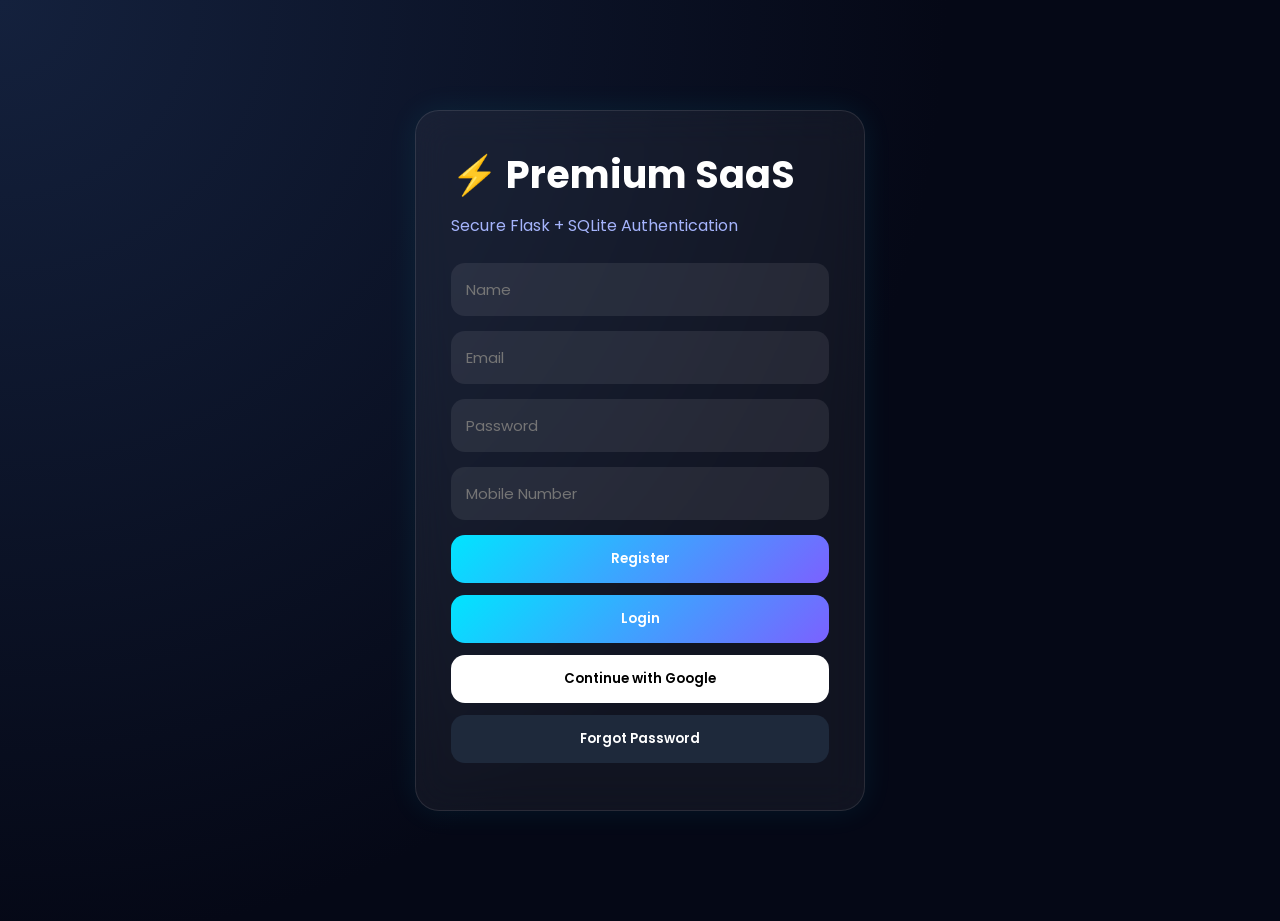
<file: templates/index.html>
<!DOCTYPE html>
<html lang="en">

<head>

<meta charset="UTF-8">
<meta name="viewport" content="width=device-width, initial-scale=1.0">

<title>Premium SaaS Dashboard</title>

<link rel="stylesheet" href="/static/css/style.css">

<link href="https://fonts.googleapis.com/css2?family=Poppins:wght@300;400;500;600;700&display=swap" rel="stylesheet">

</head>

<body>

<!-- AUTH SCREEN -->

<div id="authScreen" class="screen active">

    <div class="auth-container glass">

        <h1>⚡ Premium SaaS</h1>

        <p class="subtitle">
            Secure Flask + SQLite Authentication
        </p>

        <input type="text" id="name" placeholder="Name">

        <input type="email" id="email" placeholder="Email">

        <input type="password" id="password" placeholder="Password">

        <input type="text" id="mobile" placeholder="Mobile Number">

        <button onclick="registerUser()" class="btn primary">
            Register
        </button>

        <button onclick="loginUser()" class="btn primary">
            Login
        </button>

        <button onclick="googleLogin()" class="btn google">
            Continue with Google
        </button>

        <button onclick="forgotPassword()" class="btn secondary">
            Forgot Password
        </button>

    </div>

</div>

<!-- DASHBOARD -->

<div id="dashboardScreen" class="screen hidden">

    <div class="topbar glass">

        <div class="logo">⚡ Dashboard</div>

        <div class="topbar-right">

            <div id="currentUser"></div>

            <button onclick="logoutUser()" class="btn danger small">
                Logout
            </button>

        </div>

    </div>

    <!-- DASHBOARD GRID -->

    <div class="dashboard-grid">

        <!-- WEATHER -->

        <div class="glass weather-card">

            <div class="weather-header">

                <div>

                    <h2>Weather Dashboard</h2>

                    <p class="weather-subtitle">
                        Real-time climate insights
                    </p>

                </div>

                <div class="weather-live">
                    LIVE
                </div>

            </div>

            <!-- SEARCH -->

            <div class="weather-search">

                <input
                    type="text"
                    id="cityInput"
                    placeholder="Enter city name">

                <button
                    onclick="searchWeather()"
                    class="btn primary">

                    Search

                </button>

            </div>

            <!-- MAIN WEATHER -->
<div class="weather-main">

    <div>

        <div id="temp" class="temp">
            --
        </div>

        <div id="weatherType">
            Search weather
        </div>

        <div id="feelsLike">
            Feels Like: --
        </div>

    </div>

    <div
        class="weather-icon"
        id="weatherIcon">

        🌤️

    </div>

</div>
            <!-- WEATHER STATS -->

            <div class="weather-stats">

                <div class="weather-box">

                    <span>💧 Humidity</span>

                    <h3 id="humidity">
                        --
                    </h3>

                </div>

                <div class="weather-box">

                    <span>🌬 Wind</span>

                    <h3 id="windSpeed">
                        --
                    </h3>

                </div>

                <div class="weather-box">

                    <span>📈 Pressure</span>

                    <h3 id="pressure">
                        --
                    </h3>

                </div>

                <div class="weather-box">

                    <span>👁 Visibility</span>

                    <h3 id="visibility">
                        --
                    </h3>

                </div>

            </div>

            <!-- FORECAST -->

            <div class="forecast-section">

                <h3>7-Day Forecast</h3>

                <div id="forecastContainer"
                     class="forecast-grid">

                </div>

            </div>

        </div>

        <!-- PROFILE -->

        <!-- AI ASSISTANT -->

<!-- AI ASSISTANT -->

<div class="glass ai-card">

    <h2>AI Assistant</h2>

    <textarea
        id="aiPrompt"
        placeholder="Ask AI anything..."></textarea>

    <button
        onclick="askAI()"
        class="btn primary">

        Ask AI

    </button>

    <div
        id="aiResponse"
        class="ai-response">

        AI response will appear here...

    </div>

</div>
        <!-- ADMIN ACTIONS -->

        <div class="admin-actions">

            <button
                onclick="loadUsers()"
                class="btn primary small">

                Load Users

            </button>

        </div>

        <!-- ADD USER -->

        <div class="add-user-grid">

            <input type="text"
                   id="newUserName"
                   placeholder="Name">

            <input type="email"
                   id="newUserEmail"
                   placeholder="Email">

            <input type="text"
                   id="newUserMobile"
                   placeholder="Mobile">

            <select id="newUserRole">

                <option value="User">
                    User
                </option>

                <option value="Admin">
                    Admin
                </option>

            </select>

            <button onclick="addUser()"
                    class="btn primary">

                Add User

            </button>

        </div>

        <!-- USERS TABLE -->

        <table>

            <thead>

                <tr>

                    <th>ID</th>
                    <th>Name</th>
                    <th>Email</th>
                    <th>Role</th>
                    <th>Mobile</th>
                    <th>Action</th>

                </tr>

            </thead>

            <tbody id="usersTable"></tbody>

        </table>

    </div>

</div>

<script src="/static/js/app.js"></script>

</body>
</html>
</file>
<file: static/css/style.css>
*{
    margin:0;
    padding:0;
    box-sizing:border-box;
    font-family:'Poppins',sans-serif;
}

body{
    background:#050816;
    color:white;
    min-height:100vh;
    padding:30px;
    background:
    radial-gradient(circle at top left,#14213d,#050816 60%);
}

.hidden{
    display:none !important;
}

.glass{
    background:rgba(255,255,255,0.05);
    border:1px solid rgba(255,255,255,0.1);
    border-radius:24px;
    backdrop-filter:blur(18px);
    box-shadow:0 0 30px rgba(0,229,255,0.08);
}

.auth-container{
    max-width:450px;
    margin:80px auto;
    padding:35px;
}

.auth-container h1{
    margin-bottom:10px;
    font-size:38px;
}

.subtitle{
    margin-bottom:25px;
    color:#a5b4fc;
}

input{
    width:100%;
    padding:15px;
    border:none;
    outline:none;
    border-radius:14px;
    background:rgba(255,255,255,0.08);
    color:white;
    margin-bottom:15px;
    font-size:15px;
}

.btn{
    border:none;
    border-radius:14px;
    padding:14px;
    width:100%;
    margin-bottom:12px;
    cursor:pointer;
    font-weight:600;
    transition:0.3s ease;
}

.btn:hover{
    transform:translateY(-2px);
}

.primary{
    background:linear-gradient(135deg,#00e5ff,#7b61ff);
    color:white;
}

.google{
    background:white;
    color:black;
}

.secondary{
    background:#1e293b;
    color:white;
}

.danger{
    background:#ef4444;
    color:white;
}

.small{
    width:auto;
    padding:10px 15px;
}

.topbar{
    display:flex;
    justify-content:space-between;
    align-items:center;
    padding:20px;
    margin-bottom:25px;
}

.logo{
    font-size:26px;
    font-weight:700;
    background:linear-gradient(to right,#00e5ff,#7b61ff);
    -webkit-background-clip:text;
    -webkit-text-fill-color:transparent;
}

.dashboard-grid{
    display:grid;
    grid-template-columns:1fr 1fr;
    gap:25px;
}

.weather-card,
.profile-card,
.admin-panel{
    padding:30px;
}

.temp{
    font-size:90px;
    font-weight:700;
    line-height:1;
    background:linear-gradient(to bottom,#fff,#7dd3fc);
    -webkit-background-clip:text;
    -webkit-text-fill-color:transparent;
}

.weather-main{
    display:flex;
    justify-content:space-between;
    align-items:center;
    margin-top:20px;
}

.weather-icon{
    font-size:80px;
}

#profileImage{
    width:100px;
    height:100px;
    border-radius:50%;
    margin:20px 0;
    border:3px solid #00e5ff;
}

.admin-panel{
    margin-top:25px;
}

.add-user-grid{
    display:grid;
    grid-template-columns:repeat(4,1fr);
    gap:15px;
    margin:20px 0;
}

table{
    width:100%;
    border-collapse:collapse;
}

th,td{
    padding:15px;
    text-align:left;
}

tr{
    border-bottom:1px solid rgba(255,255,255,0.1);
}

@media(max-width:900px){

.dashboard-grid,
.add-user-grid{
    grid-template-columns:1fr;
}

body{
    padding:15px;
}

.temp{
    font-size:65px;
}

}
</file>
